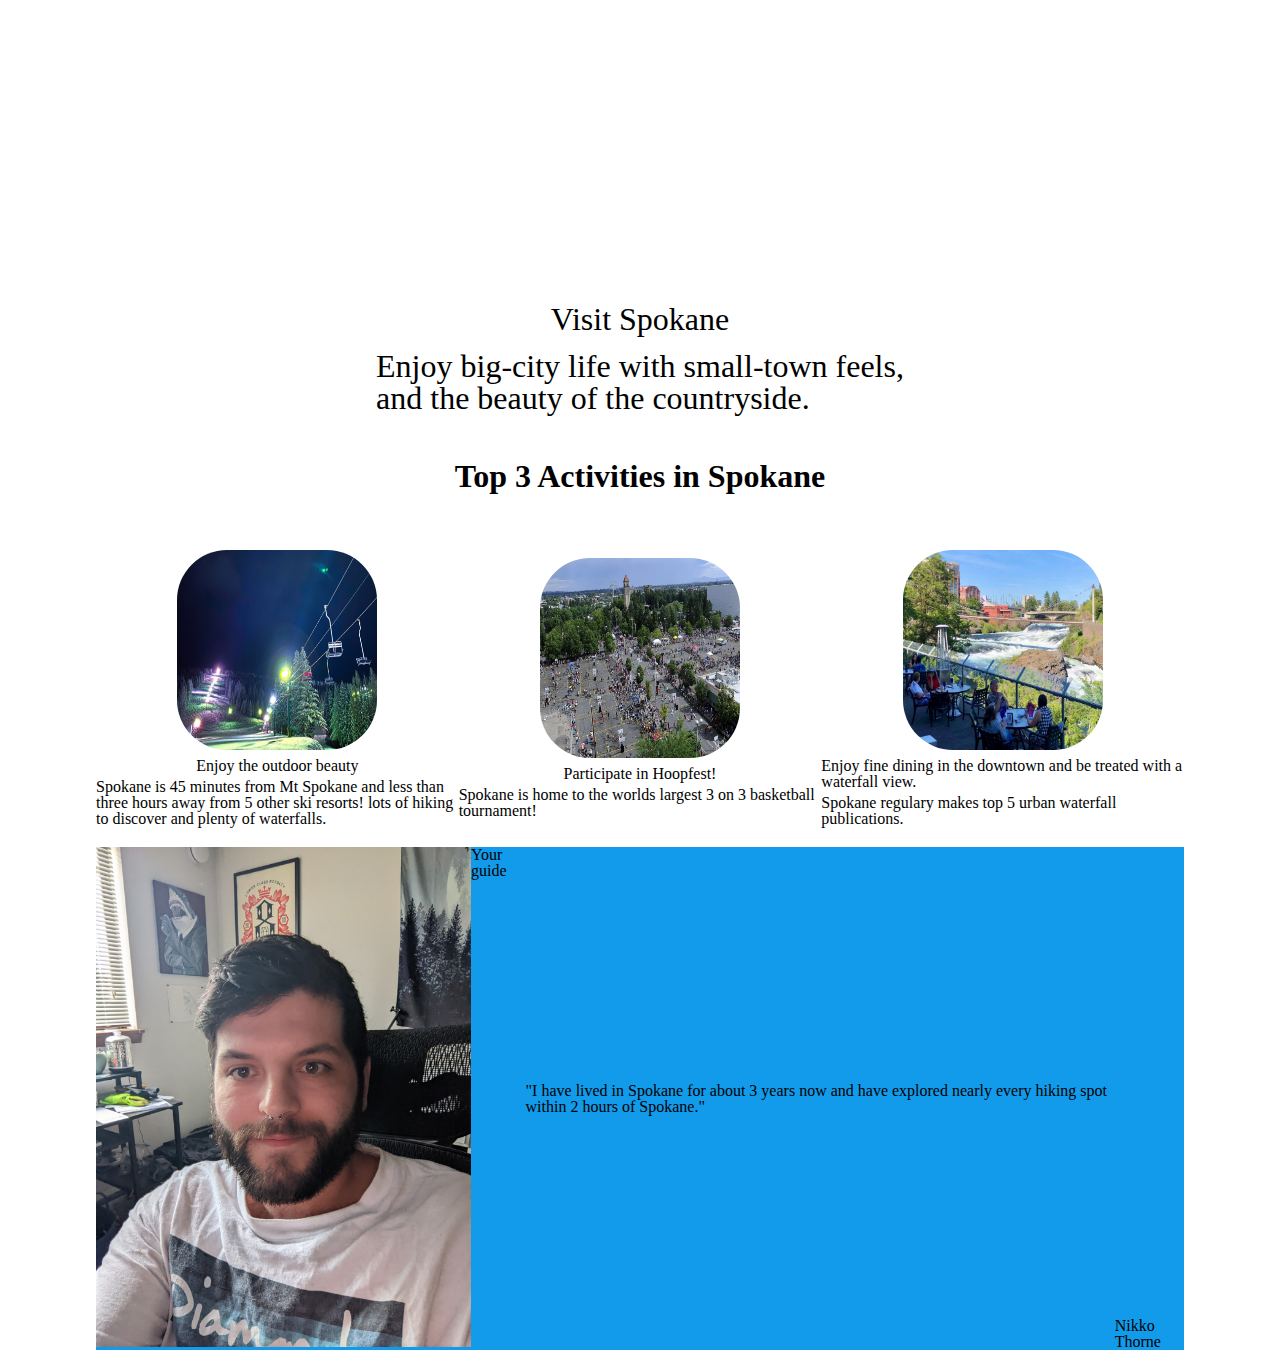
<file: Hometown Homepage/index.html>
<!DOCTYPE html>

<html>
  <head>
    <meta charset="utf-8" />
    <meta http-equiv="X-UA-Compatible" content="IE=edge" />
    <title></title>
    <meta name="description" content="" />
    <meta name="viewport" content="width=device-width, initial-scale=1" />
    <link rel="stylesheet" href="index.css" />
  </head>
  <body>
    <div id="wrapper">
      <div id="grid-wrapper">
        <div id="banner">
          <div class="bbox" id="banner-box-1"><p>Visit Spokane</p></div>
          <div class="bbox" id="banner-box-2">
            <p>
              Enjoy big-city life with small-town feels,<br />
              and the beauty of the countryside.
            </p>
          </div>
        </div>
        <div id="activities">
          <div id="activities-banner"><p>Top 3 Activities in Spokane</p></div>
          <div id="activities-box-1">
            <div id="act-box-1">
              <img
                id="act-img"
                src="/Hometown Homepage/imgs/spokane-10.jpg"
                style="width: 200px; height: 200px"
                alt="night skiing at mt spokane"
              />
            </div>
            <div id="act-box-2">
              <p>Enjoy the outdoor beauty</p>
            </div>
            <div id="act-box-3">
              <p>
                Spokane is 45 minutes from Mt Spokane and less than three hours
                away from 5 other ski resorts! lots of hiking to discover and
                plenty of waterfalls.
              </p>
            </div>
          </div>
          <div id="activities-box-2">
            <div id="act-box-4">
              <img
                id="act-img"
                src="/Hometown Homepage/imgs/spokane-hoopfest.webp"
                alt="spokane hoopfest tournament"
                style="width: 200px; height: 200px"
              />
            </div>
            <div id="act-box-5">
              <p>Participate in Hoopfest!</p>
            </div>
            <div id="act-box-6">
              <p>
                Spokane is home to the worlds largest 3 on 3 basketball
                tournament!
              </p>
            </div>
          </div>
          <div id="activities-box-3">
            <div id="act-box-7">
              <img
                id="act-img"
                src="/Hometown Homepage/imgs/Spokane-waterfront-restaurants-anthonys-at-spokane-falls-e1659983497679.jpg"
                alt="downtown spokane waterfront view at anthonys restaurant"
                style="width: 200px; height: 200px"
              />
            </div>
            <div id="act-box-8">
              <p>
                Enjoy fine dining in the downtown and be treated with a
                waterfall view.
              </p>
            </div>
            <div id="act-box-9">
              <p>Spokane regulary makes top 5 urban waterfall publications.</p>
            </div>
          </div>
        </div>
        <div id="guide">
          <div id="guide-box-1">
            <img
              src="/Hometown Homepage/imgs/PXL_20220522_022902285-min.jpg"
              style="width: auto; height: 500px"
              alt="A picture of your guide"
            />
          </div>
          <div id="guide-box-2"><p>Your guide</p></div>
          <div id="guide-box-3">
            <p>
              "I have lived in Spokane for about 3 years now and have explored
              nearly every hiking spot within 2 hours of Spokane."
            </p>
          </div>

          <div id="guide-box-4"><p>Nikko Thorne</p></div>
        </div>
      </div>
    </div>
    <script src="" async defer></script>
  </body>
</html>
</file>
<file: Hometown Homepage/index.css>
/*
*  html5resetcss
*/
html,
body,
div,
span,
object,
iframe,
h1,
h2,
h3,
h4,
h5,
h6,
p,
blockquote,
pre,
abbr,
address,
cite,
code,
del,
dfn,
em,
img,
ins,
kbd,
q,
samp,
small,
strong,
sub,
sup,
var,
b,
i,
dl,
dt,
dd,
ol,
ul,
li,
fieldset,
form,
label,
legend,
table,
caption,
tbody,
tfoot,
thead,
tr,
th,
td,
article,
aside,
canvas,
details,
figcaption,
figure,
footer,
header,
hgroup,
menu,
nav,
section,
summary,
time,
mark,
audio,
video {
    margin: 0;
    padding: 0;
    border: 0;
    outline: 0;
    font-size: 100%;
    vertical-align: baseline;
    background: transparent
}

body {
    line-height: 1
}

article,
aside,
details,
figcaption,
figure,
footer,
header,
hgroup,
menu,
nav,
section {
    display: block
}

nav ul {
    list-style: none
}

blockquote,
q {
    quotes: none
}

blockquote:before,
blockquote:after,
q:before,
q:after {
    content: none
}

a {
    margin: 0;
    padding: 0;
    font-size: 100%;
    vertical-align: baseline;
    background: transparent
}

ins {
    background-color: #ff9;
    color: #000;
    text-decoration: none
}

mark {
    background-color: #ff9;
    color: #000;
    font-style: italic;
    font-weight: bold
}

del {
    text-decoration: line-through
}

abbr[title],
dfn[title] {
    border-bottom: 1px dotted;
    cursor: help
}

table {
    border-collapse: collapse;
    border-spacing: 0
}

hr {
    display: block;
    height: 1px;
    border: 0;
    border-top: 1px solid #ccc;
    margin: 1em 0;
    padding: 0
}

input,
select {
    vertical-align: middle
}

/*
*  html5resetcss
*/

#wrapper {
    height: 150vh;
    display: flex;
    justify-content: center;
}

#grid-wrapper {
    max-width: 85%;
    display: grid;
    grid-template-columns: 1fr;
    grid-template-rows: 1fr 1fr 1fr;
    grid-template-areas:
        "1"
        "2"
        "3";
}

#banner {
    background-image: url("https://images.squarespace-cdn.com/content/v1/5e24e1898ee5021e015f86b4/1616468237947-EM80ZXKS2GSWJQJ7GEY6/IMGL2579-2.jpg");
    background-size: cover;
    background-repeat: no-repeat;
    grid-area: 1;
    display: flex;
    flex-direction: column;
    justify-content: flex-end;
    align-items: center;
    font-size: xx-large;
    gap: 5px;

}

.bbox {
    width: fit-content;
    background-color: rgba(255, 255, 255, 0.397);
    border-radius: 15px;
    margin-bottom: 10px;
}

#activities {
    grid-area: 2;
    display: grid;
    grid-template-columns: 1fr 1fr 1fr;
    grid-template-rows: 1fr 1fr 1fr 1fr;

}

#activities-banner {
    grid-area: 4;
    grid-column: 1 / 4;
    grid-row: 1;
    display: flex;
    justify-content: center;
    align-items: center;
    font-size: xx-large;
    font-weight: bolder;

}

#activities-box-1 {
    grid-area: 5;
    grid-column: 1 / 2;
    grid-row: 2 / 5;
    display: flex;
    flex-direction: column;
    justify-content: center;
    align-items: center;
    gap: 5px;
}

#activities-box-2 {
    grid-area: 6;
    grid-column: 2 / 3;
    grid-row: 2 / 5;
    display: flex;
    flex-direction: column;
    justify-content: center;
    align-items: center;
    gap: 5px;
}

#activities-box-3 {
    grid-area: 7;
    grid-column: 3 / 4;
    grid-row: 2 / 5;
    display: flex;
    flex-direction: column;
    justify-content: center;
    align-items: center;
    gap: 5px;
}

#act-img {
    border-radius: 50px;
}

#guide {
    grid-area: 3;
    background-color: rgb(18, 155, 235);
    display: inline-flex;
}

#guide-box-2 {
    display: flex;
    flex-direction: column;
    justify-content: flex-start;
    align-items: center;
}

#guide-box-3 {
    display: flex;
    flex-direction: column;
    justify-content: center;
}

#guide-box-4 {
    display: flex;
    flex-direction: column;
    justify-content: flex-end;
    align-items: center;
}
</file>
